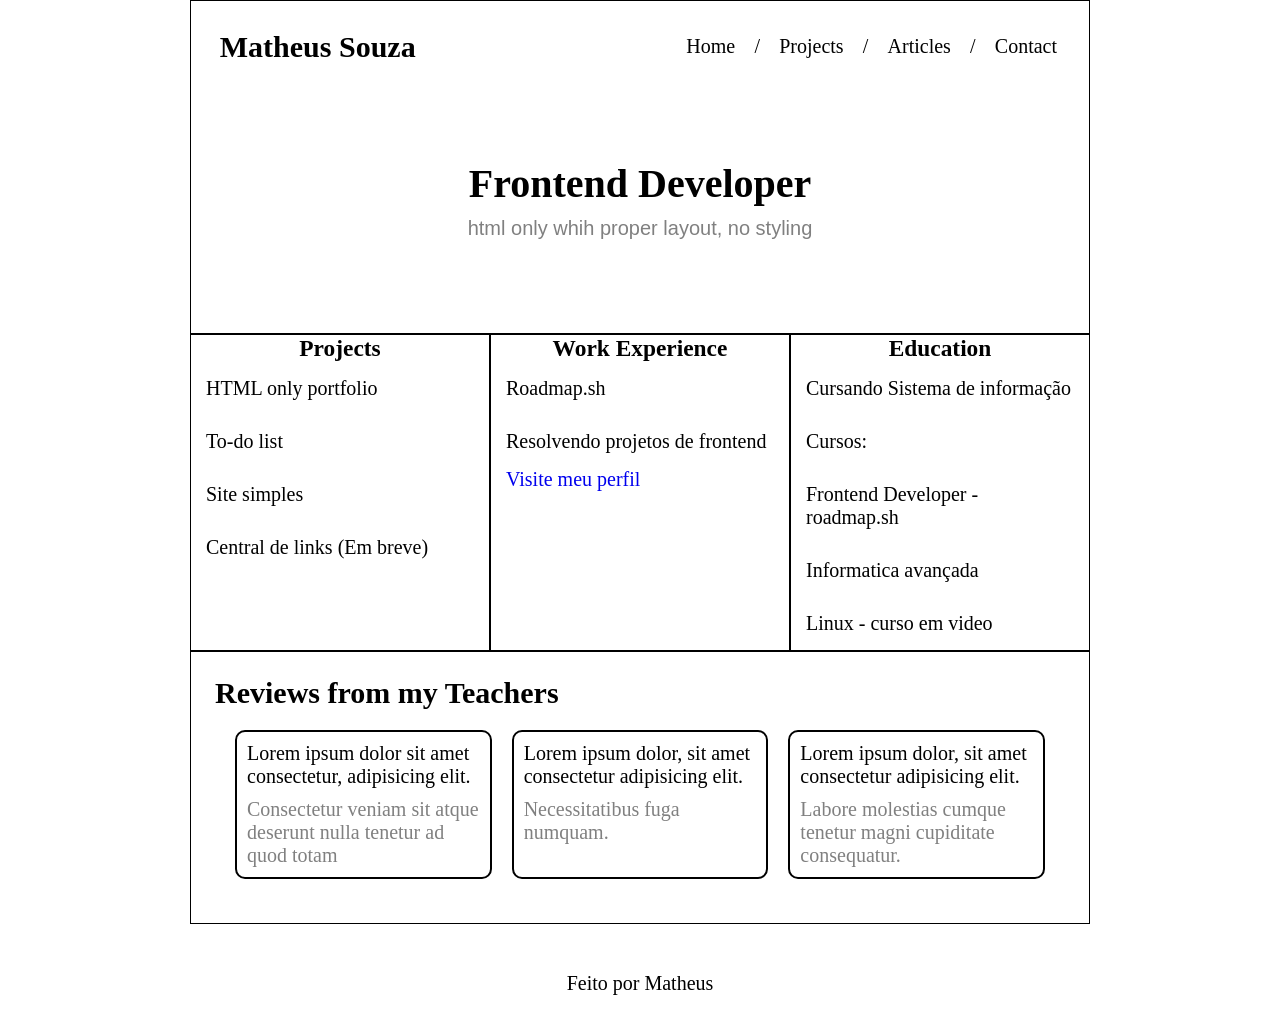
<file: index.html>
<!DOCTYPE html>
<html lang="pt-br">
<head>
    <meta charset="UTF-8">
    <meta name="viewport" content="width=device-width, initial-scale=1.0">
    <title>Document</title>
    <link rel="stylesheet" href="style.css">
</head>
<body>
    <header>
        <div id="cabeçalho">
            <h2>Matheus Souza</h1>
            
            <nav>
                <ul id="menu">
                    <li><a href="#">Home</a></li><span>/</span>
                    <li><a href="projects.html">Projects</a></li><span>/</span>
                    <li><a href="articles.html">Articles</a></li><span>/</span>
                    <li><a href="contact.html">Contact</a></li>
                </ul>
            </nav>
        </div>

        <div id="title">
            <h1>Frontend Developer</h1>
            <p>html only whih proper layout, no styling</p>
        </div>
    </header>

        

    <main id="principal">
        <article id="article">
            <h3>Projects</h3>
            <p>HTML only portfolio</p>
            <p>To-do list</p>
            <p>Site simples</p>
            <p>Central de links (Em breve)</p>
        </article>

        <article id="article">
            <h3>Work Experience</h3>
            <p>Roadmap.sh</p>
            <p>Resolvendo projetos de frontend</p>
            <a href="#">Visite meu perfil</a>
        </article>

        <article id="article">
            <h3>Education</h3>
            <p>Cursando Sistema de informação</p>
            <p>Cursos:</p>
            <p>Frontend Developer - roadmap.sh</p>
            <p>Informatica avançada</p>
            <p>Linux - curso em video</p>
        </article>
    </main>

    <section id="Review">
        <h2>Reviews from my Teachers</h2>


        <div id="rev">
            <div class="comentario">Lorem ipsum dolor sit amet consectetur, adipisicing elit.  <div class="teacher">Consectetur veniam sit atque deserunt nulla tenetur ad quod totam</div></div>
            <div class="comentario">Lorem ipsum dolor, sit amet consectetur adipisicing elit. <div class="teacher">Necessitatibus fuga numquam.</div></div>
            <div class="comentario">Lorem ipsum dolor, sit amet consectetur adipisicing elit.  <div class="teacher">Labore molestias cumque tenetur magni cupiditate consequatur.</div></div>
        </div>


    </section>

    <footer id="rodapé">
        <p>Feito por Matheus</p>
    </footer>
</body>
</html>
</file>
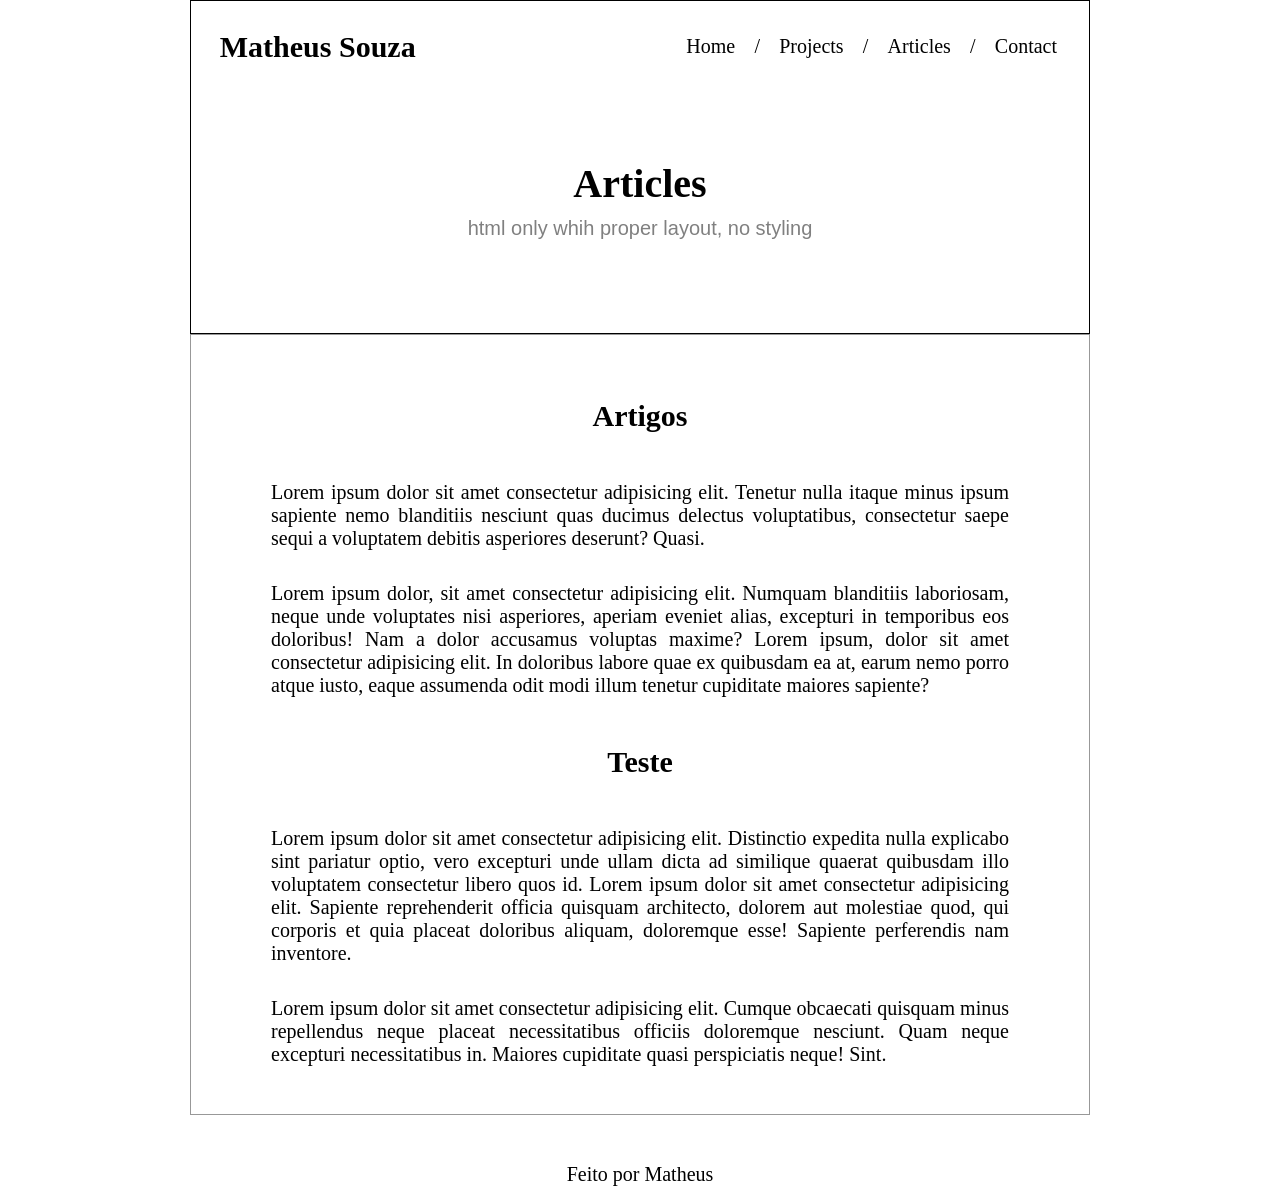
<file: articles.html>
<!DOCTYPE html>
<html lang="pt-br">
<head>
    <meta charset="UTF-8">
    <meta name="viewport" content="width=device-width, initial-scale=1.0">
    <link rel="stylesheet" href="style.css">
    <title>Artigos</title>
</head>
<body>
   <header>
        <div id="cabeçalho">
            <h2>Matheus Souza</h1>
            
            <nav>
                <ul id="menu">
                    <li><a href="index.html">Home</a></li><span>/</span>
                    <li><a href="projects.html">Projects</a></li><span>/</span>
                    <li><a href="articles.html">Articles</a></li><span>/</span>
                    <li><a href="contact.html">Contact</a></li>
                </ul>
            </nav>
        </div>

        <div id="title">
            <h1>Articles</h1>
            <p>html only whih proper layout, no styling</p>
        </div>
    </header>

    <main id="mainA">
        <h2>Artigos</h2>
        <p>Lorem ipsum dolor sit amet consectetur adipisicing elit. Tenetur nulla itaque minus ipsum sapiente nemo blanditiis nesciunt quas ducimus delectus voluptatibus, consectetur saepe sequi a voluptatem debitis asperiores deserunt? Quasi.</p>
        <p>Lorem ipsum dolor, sit amet consectetur adipisicing elit. Numquam blanditiis laboriosam, neque unde voluptates nisi asperiores, aperiam eveniet alias, excepturi in temporibus eos doloribus! Nam a dolor accusamus voluptas maxime? Lorem ipsum, dolor sit amet consectetur adipisicing elit. In doloribus labore quae ex quibusdam ea at, earum nemo porro atque iusto, eaque assumenda odit modi illum tenetur cupiditate maiores sapiente?</p>
        <h2>Teste</h2>
        <p>Lorem ipsum dolor sit amet consectetur adipisicing elit. Distinctio expedita nulla explicabo sint pariatur optio, vero excepturi unde ullam dicta ad similique quaerat quibusdam illo voluptatem consectetur libero quos id. Lorem ipsum dolor sit amet consectetur adipisicing elit. Sapiente reprehenderit officia quisquam architecto, dolorem aut molestiae quod, qui corporis et quia placeat doloribus aliquam, doloremque esse! Sapiente perferendis nam inventore.</p>
        
        <p>Lorem ipsum dolor sit amet consectetur adipisicing elit. Cumque obcaecati quisquam minus repellendus neque placeat necessitatibus officiis doloremque nesciunt. Quam neque excepturi necessitatibus in. Maiores cupiditate quasi perspiciatis neque! Sint.</p>
    </main>
    <footer id="rodapé">
        <p>Feito por Matheus</p>
    </footer>
</body>
</html>
</file>
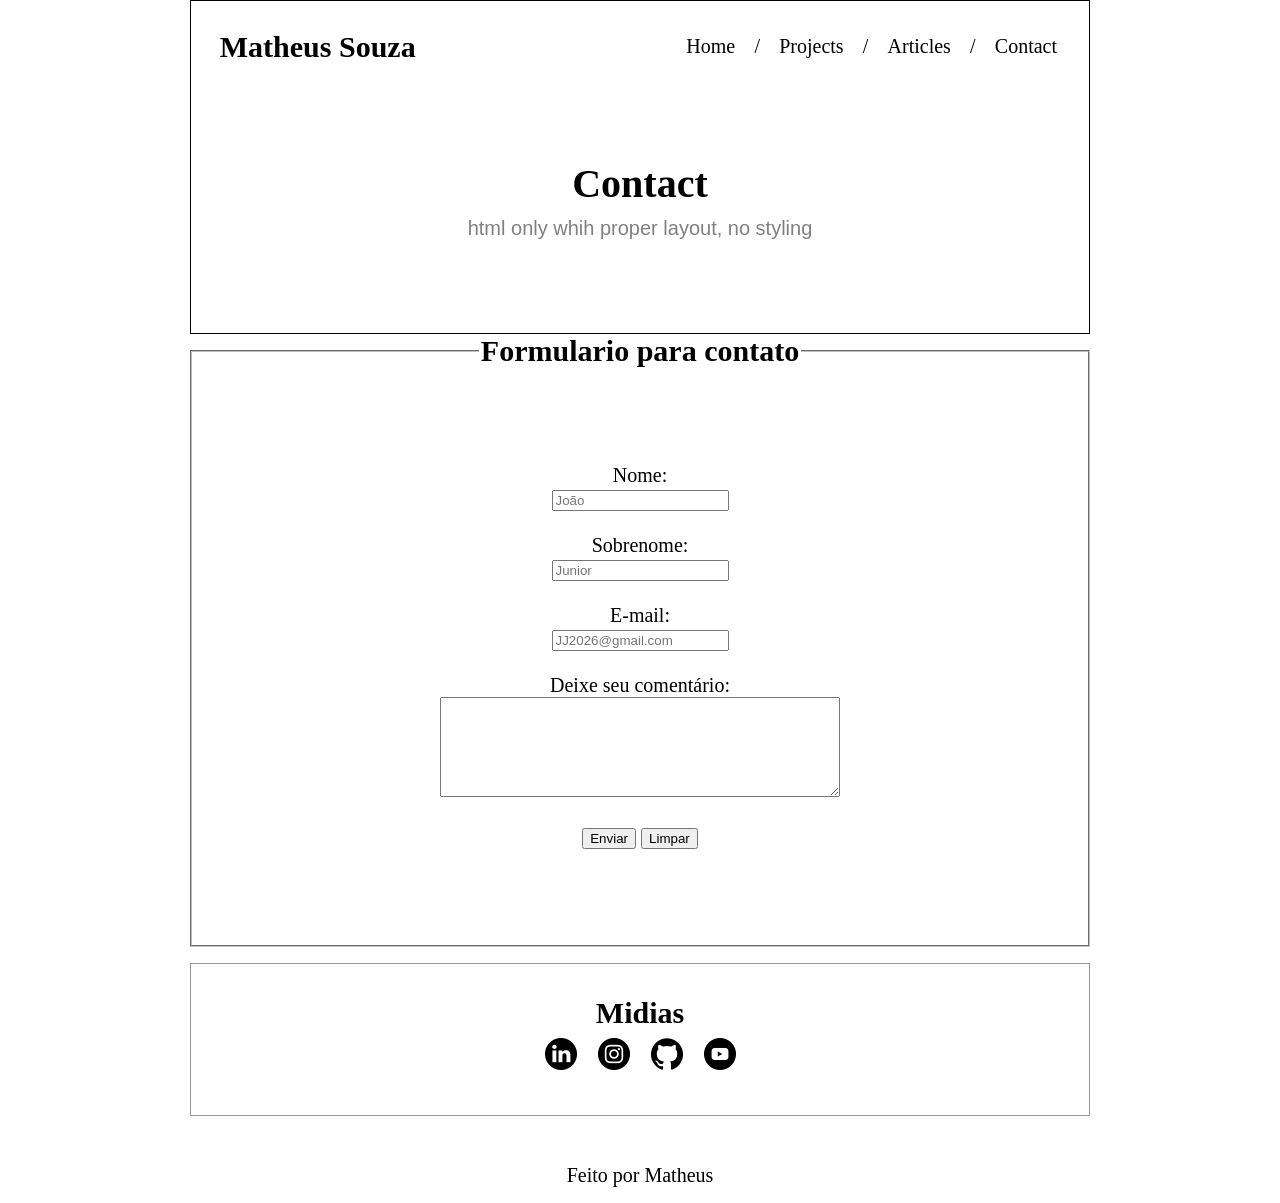
<file: contact.html>
<!DOCTYPE html>
<html lang="en">
<head>
    <meta charset="UTF-8">
    <meta name="viewport" content="width=device-width, initial-scale=1.0">
    <link rel="stylesheet" href="style.css">
    <title>Contact</title>
</head>
<body>

   <header>
        <div id="cabeçalho">
            <h2>Matheus Souza</h1>
            
            <nav>
                <ul id="menu">
                    <li><a href="#">Home</a></li><span>/</span>
                    <li><a href="projects.html">Projects</a></li><span>/</span>
                    <li><a href="articles.html">Articles</a></li><span>/</span>
                    <li><a href="contact.html">Contact</a></li>
                </ul>
            </nav>
        </div>

        <div id="title">
            <h1>Contact</h1>
            <p>html only whih proper layout, no styling</p>
        </div>
    </header>
    <!--
    Formulario deve conter campo com nome, e-mail e mensagem etc.
    -->

    <main id="mainC">
        <fieldset id="formulario">
            <legend>
                <h2>Formulario para contato</h2>
            </legend>
            <form action="cadastro.php" method="post">
                <div>
                    <label for="inome">Nome:</label><br>
                    <input type="text" id="inome" placeholder="João" required maxlength="15">
                </div>
                <br>
                <div>
                    <label for="isobrenome">Sobrenome:</label><br>
                    <input type="text" name="sobrenome" id="isobrenome" placeholder="Junior">
                </div>
                <br>
                <div>
                    <label for="iemail">E-mail:</label ><br>
                    <input type="email" name="email" id="iemail" placeholder="JJ2026@gmail.com" required>
                </div>
                <br>
                <div>
                    <label for="icomentario" >Deixe seu comentário:</label>
                    <br>
                    <textarea name="comentario" id="icomentario" ></textarea>
                </div>
                <br>
                <input type="submit" value="Enviar">
        
                <input type="reset" value="Limpar">
            </form>
        </fieldset>
    </main>
    <article>
        <div id="midias">
            <h2>Midias</h2>
            <a href="#"><img src="icons/linkedin.png" alt="icon linkedin"></img></a>
            <a href="#"><img src="icons/instagram.png" alt="icon instagram"></a>
            <a href="#"><img src="icons/github.png" alt="icon github"></img></a>
            <a href="#"><img src="icons/youtube.png" alt="icon youtube"></a>
        </div>
    </article>

    <footer id="rodapé">
        <p>Feito por Matheus</p>
    </footer>
</body>
</html>
</file>
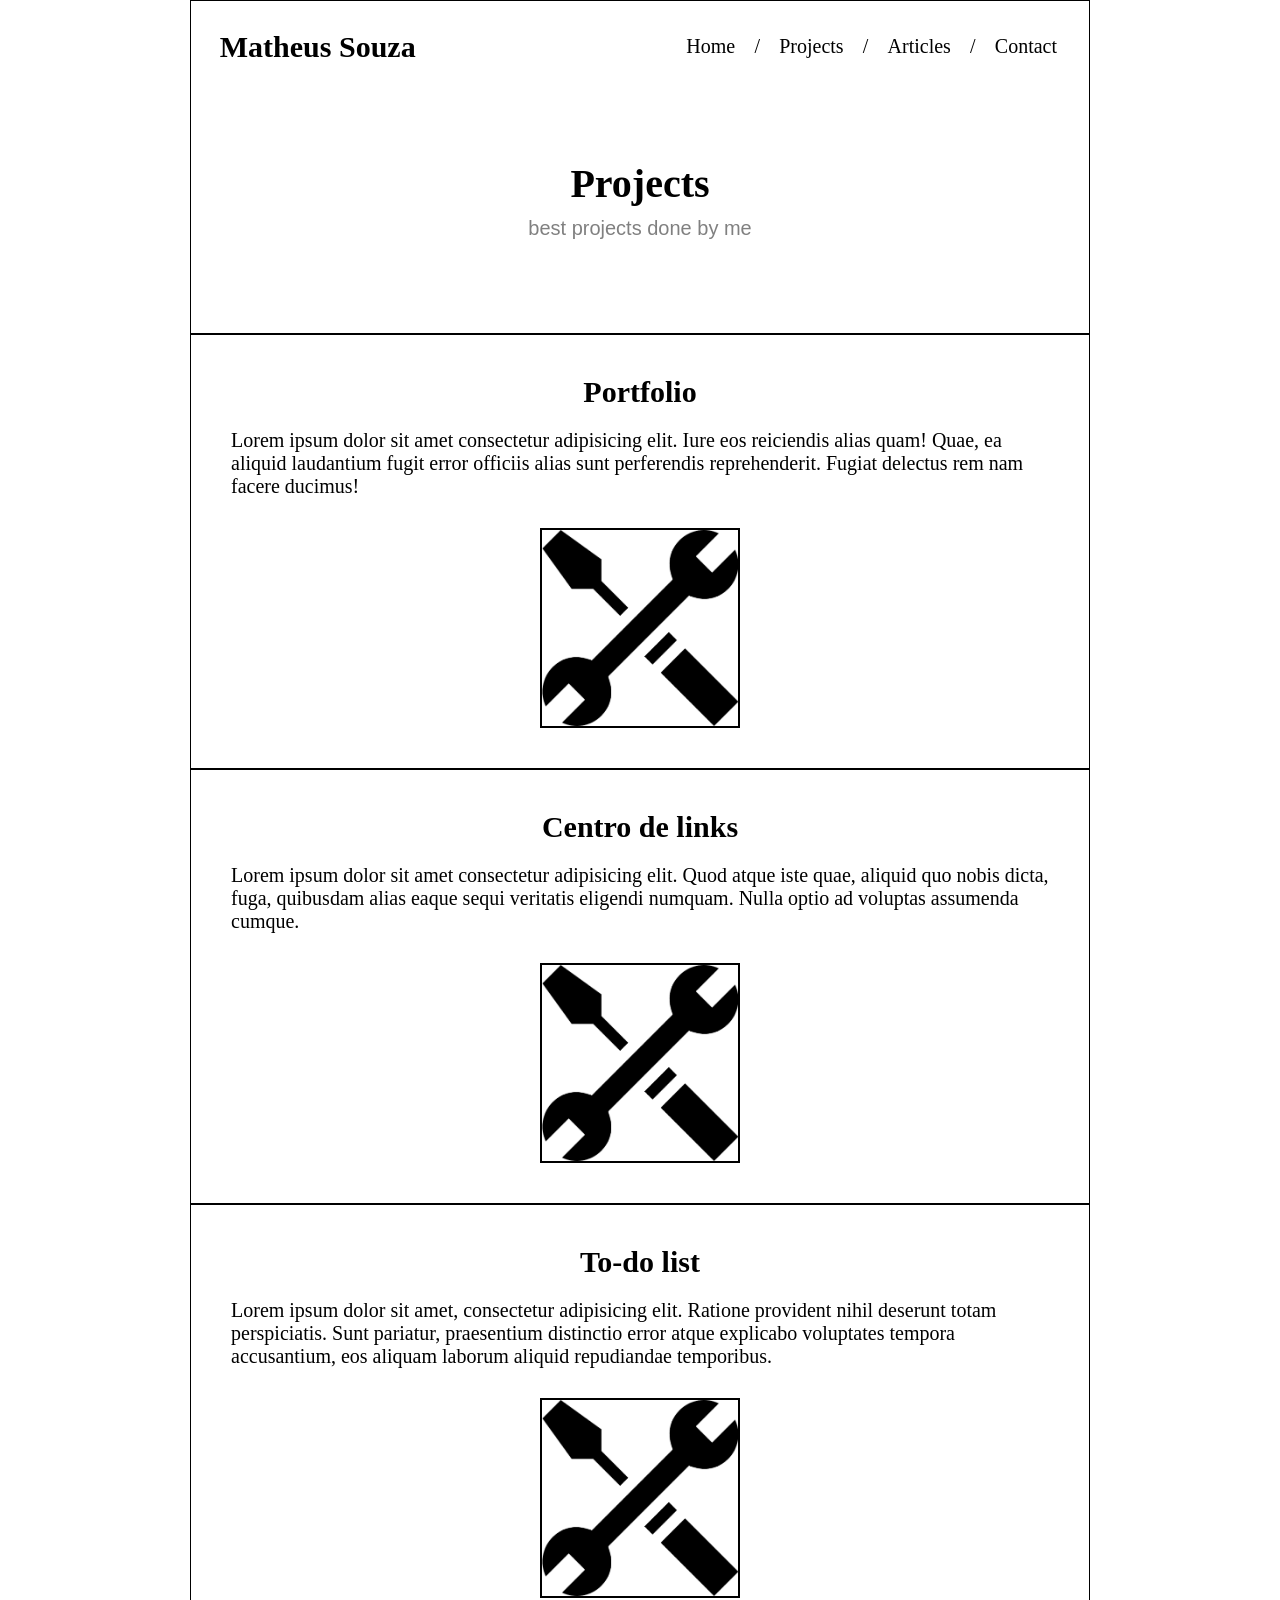
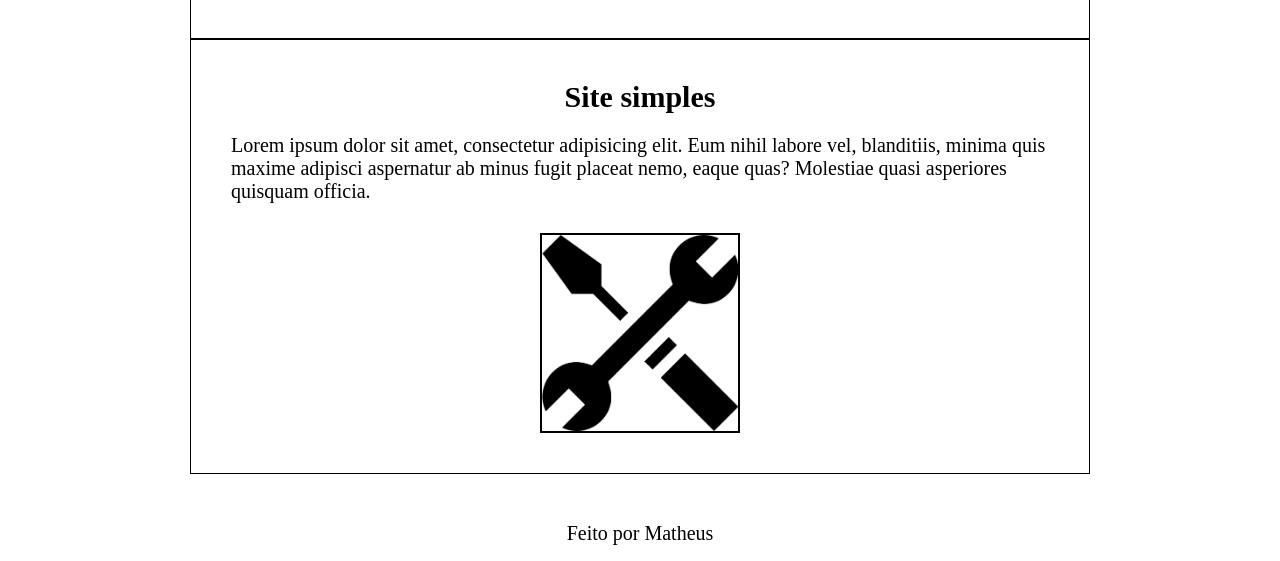
<file: projects.html>
<!DOCTYPE html>
<html lang="pt-br">
<head>
    <meta charset="UTF-8">
    <meta name="viewport" content="width=device-width, initial-scale=1.0">
    <link rel="stylesheet" href="style.css">
    <title>Projetos</title>
</head>
<body>
    <header>
        <div id="cabeçalho">
            <h2>Matheus Souza</h1>
            
            <nav>
                <ul id="menu">
                    <li><a href="index.html">Home</a></li><span>/</span>
                    <li><a href="projects.html">Projects</a></li><span>/</span>
                    <li><a href="articles.html">Articles</a></li><span>/</span>
                    <li><a href="contact.html">Contact</a></li>
                </ul>
            </nav>
        </div>

        <div id="title">
            <h1>Projects</h1>
            <p>best projects done by me</p>
        </div>
    </header>

    <main id="mainP">
        <article class="articleP">
            <h2>Portfolio</h2>
            <p>Lorem ipsum dolor sit amet consectetur adipisicing elit. Iure eos reiciendis alias quam! Quae, ea aliquid laudantium fugit error officiis alias sunt perferendis reprehenderit. Fugiat delectus rem nam facere ducimus!</p>

            <img src="img/images.png" alt="">
        </article>
        <article class="articleP">
            <h2>Centro de links</h2>
            <p>Lorem ipsum dolor sit amet consectetur adipisicing elit. Quod atque iste quae, aliquid quo nobis dicta, fuga, quibusdam alias eaque sequi veritatis eligendi numquam. Nulla optio ad voluptas assumenda cumque.</p>
            <img src="img/images.png" alt="">
        </article>
        <article class="articleP">
            <h2>To-do list</h2>
            <p>Lorem ipsum dolor sit amet, consectetur adipisicing elit. Ratione provident nihil deserunt totam perspiciatis. Sunt pariatur, praesentium distinctio error atque explicabo voluptates tempora accusantium, eos aliquam laborum aliquid repudiandae temporibus.</p>
            <img src="img/images.png" alt="">
        </article>
        <article class="articleP">
            <h2>Site simples</h2>
            <p>Lorem ipsum dolor sit amet, consectetur adipisicing elit. Eum nihil labore vel, blanditiis, minima quis maxime adipisci aspernatur ab minus fugit placeat nemo, eaque quas? Molestiae quasi asperiores quisquam officia.</p>
            <img src="img/images.png" alt="">
        </article>
    </main>


    <footer id="rodapé">
        <p>Feito por Matheus</p>
    </footer>
</body>
</html>
</file>
<file: style.css>
@charset "UTF-8";
@import url('https://fonts.googleapis.com/css2?family=Edu+TAS+Beginner:wght@400..700&display=swap');


:root{
    --fonte-padrao:arial, verdana, helvetica, sans-serif;
    --fonte-title: 'Edu', cursive;
}

* , a, ul, li{
    margin: 0px;
    text-decoration: none;
    list-style: none;
    box-sizing: border-box;
}

body{
    min-height: 100vh;
    display: flex;
    flex-direction: column;
    font-size: 20px;
}

header{   
    border: 1px solid black;
    width: 900px;
    margin: auto;
    padding: 0.8rem;
}

#cabeçalho{
    display: flex;
    justify-content: space-between;
    align-items: center;
    padding: 1rem;
}

nav > ul{
    display: flex;
    gap: 1rem;
}
nav > ul > li > a{
    padding: 0.2rem;
    color: black;
}

#title{
    text-align: center;
    
    margin: 5rem;
    font-family: var(--fonte-title);
}

#title > h1{
    font-weight: bold;
}

#title > p {
    font-family: var(--fonte-padrao);
    color: gray;
    margin-top:10px;
}

#principal{
    flex:1;
    height: 300px;
    width: 900px;
    margin:0px auto;
    display: flex;
    flex-direction: row;   
}


#article{
    border: 1px solid black;
    
    width: 300px;
    font-size: 20px;

    h3{
        text-align: center;
    }
    p,a{
        padding: 15px;
    }
}

#Review{
    border: 1px solid black;
    width: 900px;
    margin: auto;
    padding: 1.5rem;
    flex: 1;
}


#rev{
    display: flex;
    margin: 20px;
    gap: 20px;
}

.comentario{
    padding: 10px;
    border-radius: 10px;
    border: 2px solid black;
    width: 300px;
}

.teacher{
    color: gray;
    margin-top: 10px;
}

footer {
    text-align: center;
    margin-top: 2rem; 
    padding: 1rem;
    width: 100%;
}


/*Style da pagina projects*/

#mainP{
    display: flex;
    flex-direction: column;
    width: 900px;
    flex:1;
    margin:0px auto;
}

.articleP{
    border: 1px solid black;
    display: flex;
    flex-direction: column;
    padding: 40px;

    h2{
        text-align: center;
        margin-bottom: 20px;
    }

    p{
        margin-bottom: 30px;
    }
}

.articleP img{
    border: 2px solid;
    width: 200px;
    height: 200px;
    margin: auto;
}


/*Style da pagina articles*/

#mainA{
    display: flex;
    flex-direction: column;
    width: 900px;
    flex:1;
    margin:0px auto;
    border: 1px solid #00000067;
    padding: 2rem;

    h2{
        text-align: center;
        padding: 2rem;
    }

    p{
        padding: 1rem 3rem;
        text-align: justify;
    }
}


/*Style do contact*/

#mainC{
    display: flex;
    flex-direction: column;
    width: 900px;
    flex:1;
    margin: 0 auto;
}

#formulario{
    text-align: center;
    flex: 1;
    padding: 6rem;
    textarea{
        width: 400px;
        height: 100px;
    }
}



#midias{
    width: 900px;
    margin: auto;
    margin-top: 1rem;
    padding: 2rem;
    border: 1px solid #00000067;
    text-align: center;
    flex: 1;

    img{
        padding: 0.5rem;
        width: 3rem;
    }


}
/*Retrato*/

@media screen and (orientation: portrait){
    header{
        width: 100vw;
        height: 20rem;
        
    }

    #cabeçalho{
        display: block;
        
        h2{
            text-align: center;
            margin: 1rem;
        }
    }

    #menu{
        font-size: 1rem;
        text-align: center;
        justify-content: center;
    }

    nav > ul{
        gap: 0.5rem;
        padding-left: 0px;
        
    }

    #title{
        font-size: 1rem;
        margin: 3rem;
    }


    /*home*/
    #principal{
        flex-direction: column;
        width: 100vw;
        

        #article{
            width: 100vw;
            h3{
                padding: 1.2rem;
            }
            p{
                border: 1px solid black;
                background-color: rgba(128, 128, 128, 0.573);
            }
        }
    }

    /*review*/

    #Review{
        width: 100vw;
        
        #rev{
            flex-direction: column;
        }
    }

    footer{
        width: 100vw;
    }

    /*Pagina projetos*/
    #mainP{
        width: 100vw;
    }

    /*Pagina articles*/
    #mainA{
        width: 100vw;

        p{
            padding: 1.4rem;
        }
    }

    /*pagina contato*/
    #mainC{
        width: 100vw;
    }
    #formulario{
        width: 100vw;
        padding: 1rem;

        textarea{
            width: 20rem;
        }
    }
    #midias{
        width: 100vw;
    }
}

/*paisagem*/

/**/
</file>
